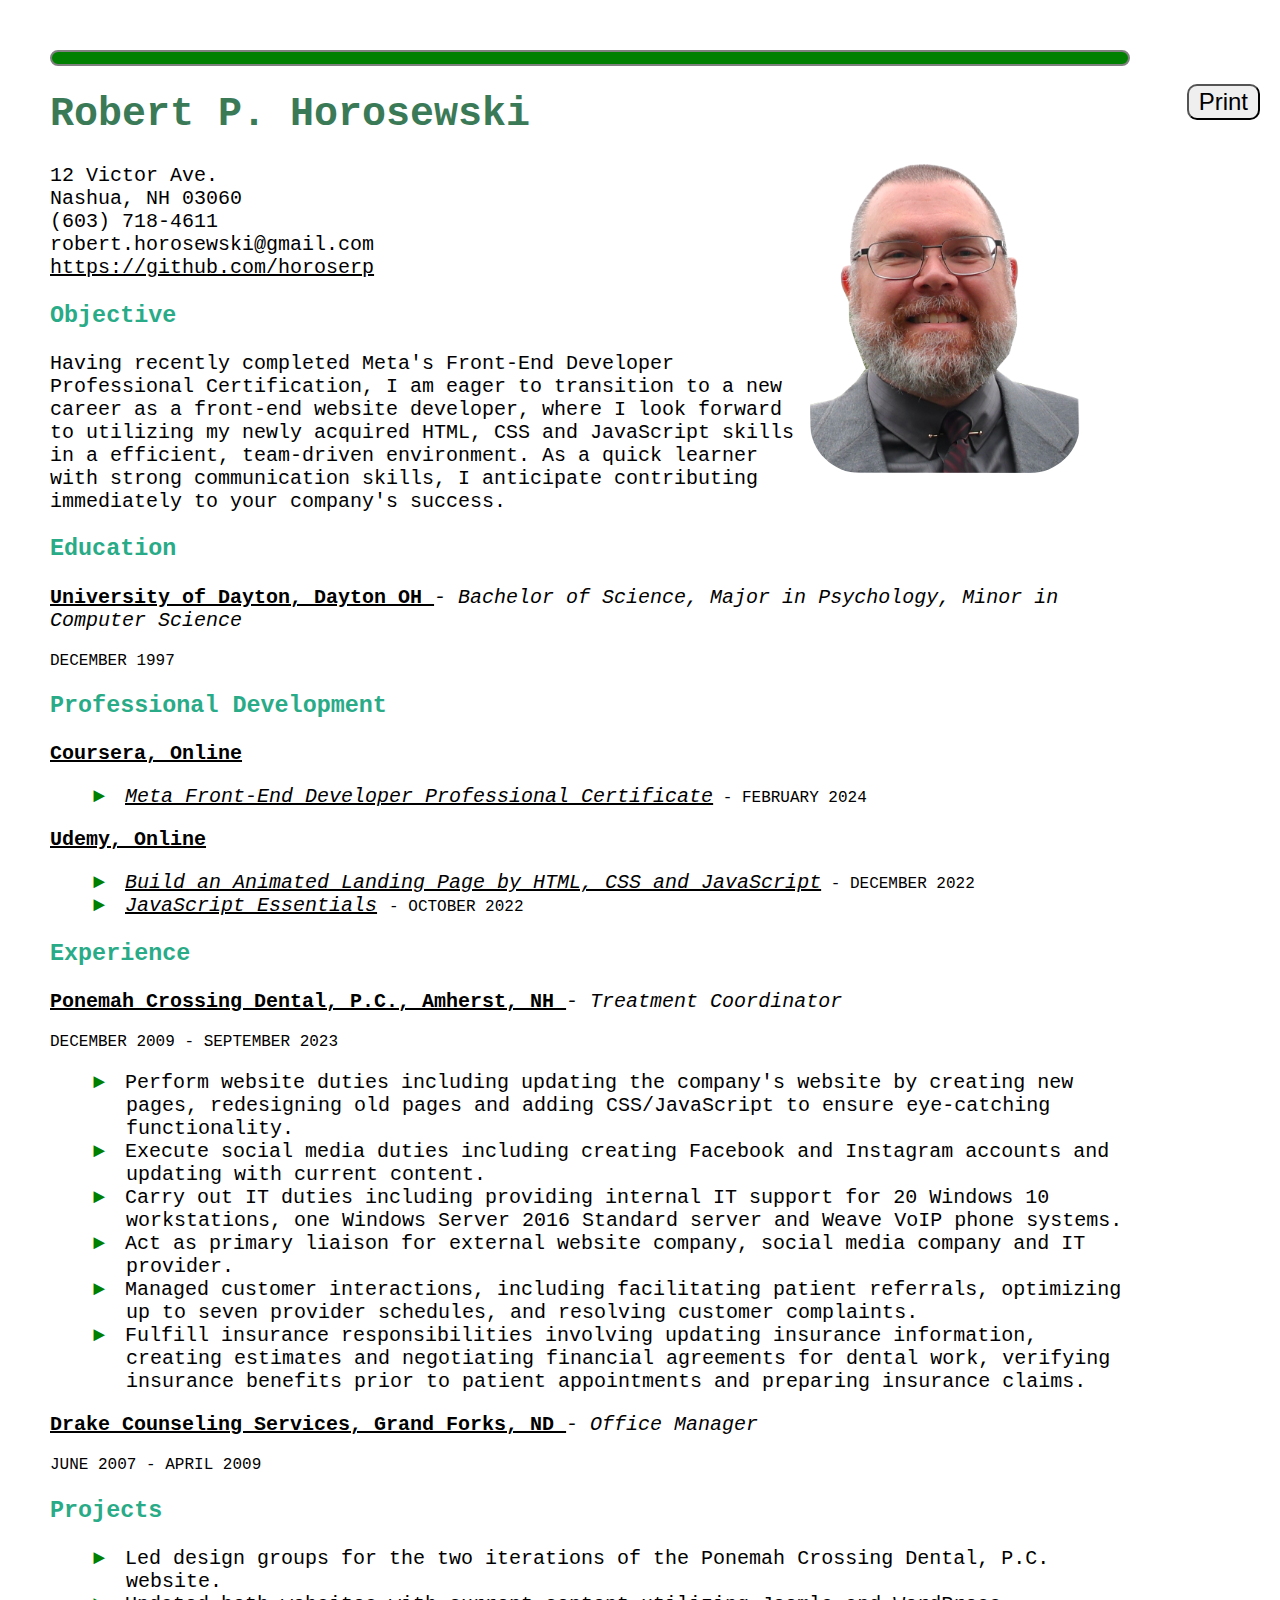
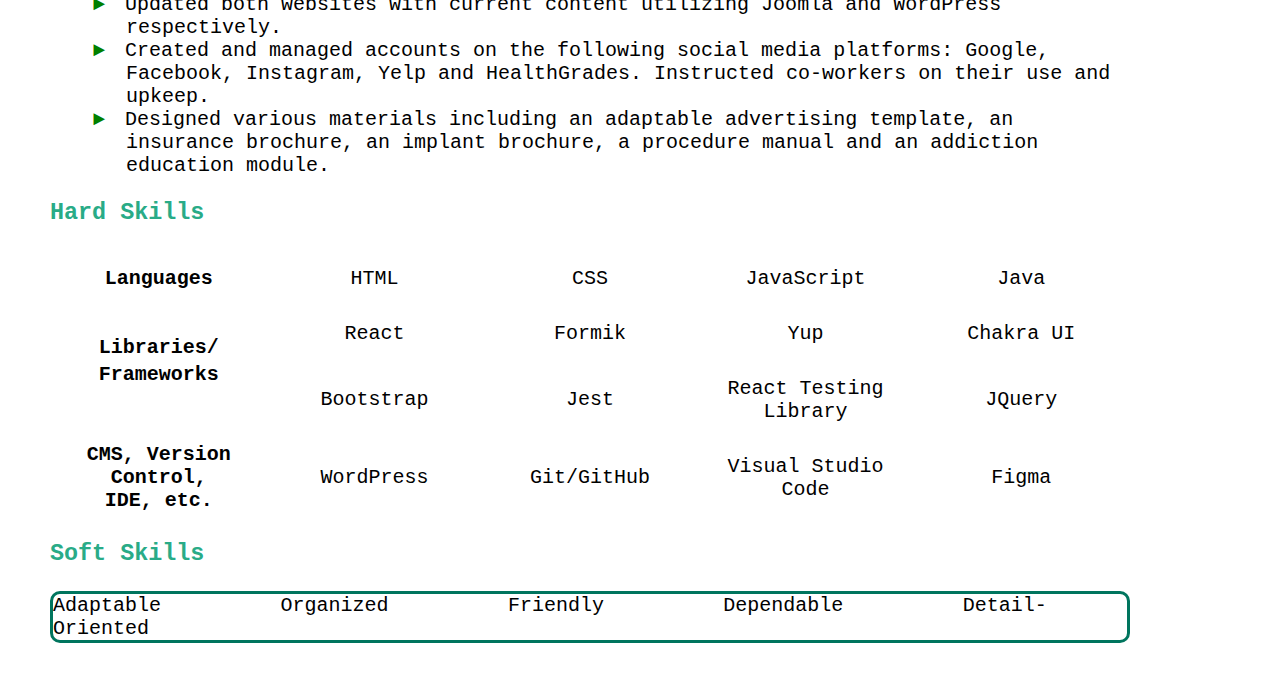
<file: resume.html>
<!DOCTYPE html>
<html lang="en">
<head>
    <meta charset="UTF-8">
    <meta http-equiv="X-UA-Compatible" content="IE=edge">
    <meta name="viewport" content="width=device-width, initial-scale=1.0">
    <meta name="author" content="Robert P. Horosewski">
    <meta name="description" content="A resume designed to showcase skills in web development">
    <meta name="robots" content="noindex, nofollow">
    <meta name="language" content="english">
    <meta name="format-detection" content="telephone=yes">
    <title>Resume</title>

    <link rel="stylesheet" type="text/css" href="/CSS/style.css">

    <script src="https://ajax.googleapis.com/ajax/libs/jquery/3.6.1/jquery.min.js"></script>
    <script src="/JS/script.js"></script>

    <!--Add slider to showcase Experience **USE Bootstrap Carousel - see DOCUMENTATION**-->
    <!--Add accordian to professional development which will contain website improvements and social media.-->
    <!--Add sidebar: Font, Color, -->
        <!--Explore separate/secondary CSS style sheet-->
        <!--Different CSS for Traditional Resume, Modern Resume, Computerized Resume?-->
        <!--Move print button here!-->
    <!--Add username/password-->
    <!--Always have something on scroll bar-->
    <!--Add hyperlinks to Ponemah Crossing Dental about specific changes to website in experience.-->
    <!--Consider having second element for blinking that is standard and hide/show when printed-->
    <!--Make sure there are no <b> or <i> elements in HTML: use CSS insteasd!-->
    <!--Add <strong> and <em> tags as needed-->
    <!--Make sure to accurately use block (<div>) vs. inline (<span>) elements-->
    <!--Double check I have aligned elements by setting width and adding margins to fill parent space-->
    <!--Consider moving img and button and making them children of the <div> <h1> name-->
    <!--Set max-width of picture-->
    <!--Move Soft Skills to Footer?-->
    <!--Make minor flash like 3 times (like lightning) and then stop unless hovered over-->
    <!--Semantically describe webpage by changing appropriate <div> to <section> elements-->
    <!--Replace Absolute Units with Relative Values (measurements)-->
    <!--Explore Grid Layout with Grid-Template-Areas and using Names like Bio, Education, Work Experience-->
    <!--Could the answer to extra soft skills be (flex-wrap: nowrap)?-->
    <!--Use li::marker to change bullet points instead of li::before? And remove li { text-indent & padding-left }-->
    <!--Add text-shadow somewhere!-->
    <!--Change blinking to css animation (grow in size and change color, run 3 times, then only on hover?)-->
    <!-- Avoid overspecifity: apply CSS rules to container as much as possible-->
    <!-- BIG ISSUE: Remove ID as much as possible and replace with element selectors e.g. header > img {}-->
    <!--Add certificate for Coursera Introduction to Front End Development (Started February 25th Finished March 3rd)-->
        <!--Programming with JavaScript (Started March 3rd Finished March 25th)-->
        <!--Version Control (Started March 25th Finished April 8th)-->
        <!--HTML and CSS in depth (Started April 8th Finished May 10th)-->
        <!--React Basics (Started May 13th Finished July 15th)-->
        <!--Advanced React (Started July 15th Finished October 6)-->
        <!--Principles of UX/UI Design (Started Occtober 10 Finished November 3)-->
        <!--Front-End Developer Capstone (Started November 6 Finisihed January 22)-->
        <!-- Coding Interview Preparation (Started January 22 Finished February 5) -->
</head>
<body>
    <!-- Horizontal Rule at the top of the page -->
    <hr>
    <!--Name-->
    <div>
        <h1>Robert P. Horosewski</h1>
    </div>
    <!--Picture-->
    <div>
        <img src="/Images/Headshot.png" alt="Picture of Myself"/>
    </div>
    <!--Print button-->
    <div>
        <button id="print-button">Print</button>
    </div>
    <!--Contatct Information-->
    <div>
        <p>12 Victor Ave.<br>
            Nashua, NH 03060<br>
            (603) 718-4611<br>
            robert.horosewski@gmail.com<br>
            <a href="https://github.com/horoserp" target="blank" rel="noopener noreferrer">https://github.com/horoserp</a>
        </p>
    </div>
    <!--Objective-->
    <div>
        <h3>Objective</h3>
        <p>Having recently completed Meta's Front-End Developer Professional Certification, I am eager to transition to a new career as a front-end website developer, where I look
            forward to utilizing my newly acquired HTML, CSS and JavaScript skills in a efficient, team-driven environment. As a quick learner with
            strong communication skills, I anticipate contributing immediately to your company's success.
        </p>
    </div>
    <!--Education-->
    <div>
        <h3>Education</h3>
        <p><span class="bold"><a href="https://udayton.edu/" target="_blank" rel="noopener noreferrer">University of Dayton, Dayton OH </a></span>
            <span class="italics">- Bachelor of Science, Major in Psychology, <span id="blinking">Minor in Computer Science</span></span></p>
        <!-- J: Avoid using graduation date.-->
        <p class="dates">DECEMBER 1997</p>
    </div>
    <!--Professional Development-->
    <div>
        <h3>Professional Development</h3>
        <p><span class="bold"><a href="https://www.coursera.org/" target="_blank" rel="noopener noreferrer">Coursera, Online</a></span>
            <ul>
                <li><span class="italics"><a href="Images\Meta Certificate Front-End Developer.pdf" target="_blank"
                    rel="noopener noreferrer">Meta Front-End Developer Professional Certificate</a></span><span class="dates"> - FEBRUARY 2024</span></li>
            </ul>
        <p><span class="bold"><a href="https://www.udemy.com/" target="_blank" rel="noopener noreferrer">Udemy, Online </a></span>
            <ul>
                <li><span class="italics"><a href="https://www.udemy.com/course/build-an-animated-landing-page-by-html-css-and-javascript" target="_blank" 
                    rel="noopener noreferrer">Build an Animated Landing Page by HTML, CSS and JavaScript</a></span><span class="dates"> - DECEMBER 2022</span></li>
                <li><span class="italics"><a href="https://www.udemy.com/course/javascript-essentials/" target="_blank" rel="noopener noreferrer">JavaScript Essentials</a></span>
                    <span class="dates"> - OCTOBER 2022</span></li>
            </ul>
        </p>
    </div>
    <!--Experience-->
    <div>
        <h3>Experience</h3>
        <!--Job 1-->
        <p><span class="bold"><a href="https://ponemahdental.com/" target="_blank" rel="noopener noreferrer">Ponemah Crossing Dental, P.C., Amherst, NH </a></span>
            <span class="italics">- Treatment Coordinator</span></p>
        <p class="dates">DECEMBER 2009 - SEPTEMBER 2023 <!--9/18/23--></p>
        <!--Duties-->
        <ul>
            <li>Perform website duties including updating the company's website by creating new pages, redesigning old pages and adding CSS/JavaScript to 
                ensure eye-catching functionality.</li>
            <li>Execute social media duties including creating Facebook and Instagram accounts and updating with current content.</li>
            <li>Carry out IT duties including providing internal IT support for 20 Windows 10 workstations, one Windows Server 2016 Standard server 
                and Weave VoIP phone systems.</li>
            <li>Act as primary liaison for external website company, social media company and IT provider.</li>
            <li>Managed customer interactions, including facilitating patient referrals, optimizing up to seven provider 
                schedules, and resolving customer complaints.</li>
            <li>Fulfill insurance responsibilities involving updating insurance information, creating estimates and negotiating financial agreements for 
                dental work, verifying insurance benefits prior to patient appointments and preparing insurance claims.</li>
        </ul>
        <!--Job 2-->
        <p><span class="bold"><a href="https://www.drakecounselingservices.com/" target="_blank" rel="noopener noreferrer">Drake Counseling Services, Grand Forks, ND </a></span>
            <span class="italics">- Office Manager</span></p>
        <p class="dates">JUNE 2007 - APRIL 2009</p>
        <!--V: Consider adding Duties-->
    </div>
    <!--Projects-->
    <div>
        <h3>Projects</h3>
        <ul>
            <!--V: Make "Led design groups" sound more important. "Met with stakeholders to identify design goals of website..."-->
            <li>Led design groups for the two iterations of the Ponemah Crossing Dental, P.C. website.</li>
            <li>Updated both websites with current content utilizing Joomla and WordPress respectively.</li>
            <li>Created and managed accounts on the following social media platforms: Google, Facebook, Instagram, Yelp and HealthGrades.
                Instructed co-workers on their use and upkeep.</li>
            <li>Designed various materials including an adaptable advertising template, an insurance brochure, an implant brochure, 
                a procedure manual and an addiction education module.</li>
        </ul>
    </div>
    <!--Hard Skills-->
    <div>
        <h3>Hard Skills</h3>
        <table id="skills">
            <tr>
                <th>
                    Languages
                </th>
                <td>
                    HTML
                </td>
                <td>
                    CSS
                </td>
                <td>
                    JavaScript
                </td>
                <td>
                    Java
                </td>
            </tr>
            <tr>
                <th style="vertical-align: bottom;">
                    Libraries/
                </th>
                <td>
                    React
                </td>
                <td>
                    Formik
                </td>
                <td>
                    Yup
                </td>
                <td>
                    Chakra UI
                </td>
            </tr>
            <tr>
                <th style="vertical-align: top;">
                    Frameworks
                </th>
                <td>
                    Bootstrap
                </td>
                <td>
                    Jest
                </td>
                <td>
                    React Testing Library
                </td>
                <td>
                    JQuery
                </td>
            </tr>
            <tr>
                <th>
                    CMS, Version Control, <br>IDE, etc.
                </th>
                <td>
                    WordPress
                </td>
                <td>
                    Git/GitHub
                </td>
                <td>
                    Visual Studio Code
                </td>
                <td>
                    Figma
                </td>
            </tr>
        </table>
    </div>
    <!--Soft Skills-->
    <div>
        <h3>Soft Skills</h3>
        <div id="scroll-container">
            <div id="scroll-text">
                <span>Adaptable</span>
                <span>Organized</span>
                <span>Friendly</span>
                <span>Dependable</span>
                <span>Detail-Oriented</span>
            </div>
            <div id="scroll-text2">
                <span>Adaptable</span>
                <span>Organized</span>
                <span>Friendly</span>
                <span>Dependable</span>
                <span>Detail-Oriented</span>
            </div>
        </div>
    </div>
    <!--References-->
    <!-- <div>
        <h3>References</h3>
        <h4>Addresses and phone numbers available upon request.</h4>
        <ul>
            <li>Dr. Matthew Leighton, Owner<br>Ponemah Crossing Dental, P.C.<br>Former supervisor</li><br>
            <li>Karen Holt, Treatment Coordinator<br>Ponemah Crossing Dental, P.C.<br>Former coworker</li><br>
            <li>Vicki Loyland, Director<br>Drake Counseling Services<br>Former supervisor</li>
        </ul>
    </div> -->
</body>
</html>
</file>
<file: CSS/style.css>
/* Make variables */
/*Colors to use
Dark - Tropical Green - #00755E
Medium - Amazon - #3B7A57
Light - Jungle Green - #29AB87 */

/*Style for the entire document*/
body {
    /*Font*/
    font-family: 'Courier';
    font-size: 20px;
    /*Margin*/
    margin: 50px 150px 0 50px;
}

/*Style for the Horizontal Rule*/
hr {
    /*Size*/
    height: 0.12in;
    /*Color*/
    background-color: green;
    /*Border*/
    border-style: solid;
    border-width: 2px;
    border-radius: 20px;
}

/*Style my picture*/
img {
    float: right;
    margin: 0px 50px 0px 0px;
    width: 25%;
    border-radius: 50px;
}

/*Style for the Heading2*/
h1 {
    /*Color*/
    color: #3B7A57;
}

/*Style for the Heading3*/
h3 {
    /*Color*/
    color: #29AB87;
}

/*Style the links*/
a {
    color: black;
}

a:hover {
    color: #00755E;
}

/*Style bold elements*/
.bold {
    font-weight: bold;
}

/*Style italic elements*/
.italics {
    font-style: italic;
}

/*Style dates*/
.dates {
    font-size: medium;
}

/*Remove standard bullets*/
li {
    list-style: none;
    text-indent: -33px;
    padding-left: 36px;
}

/*Add right-pointing pointer as new bullet*/
li::before {
/* li::marker { */
    content: '\25BA';
    padding-right: 1em;
    color: green;
}

.flex {
    display: flex;
    flex-wrap: wrap;
    margin-left: 2vw;
}

.flex > div {
    margin-bottom: 15px;
    flex-basis: 33%;
    text-align: left;
}

.flex > div::before {
    content: '\25BA';
    padding-right: 1em;
    color: green;
}

/*Style for the print button*/
#print-button {
    /*Position*/
    float: right;
    margin-top: -80px;
    margin-right: -450px;
    /*Size*/
    font-size: larger;
    padding: 2px 10px 2px 10px;
    /*Border*/
    border-radius: 10px;
    /*Pointer*/
    cursor: pointer;
}

#print-button:hover {
    color: white;
    background-color: #29AB87;
}
/* Style additional skills */

.watermark {
    position: absolute;
    opacity: 0.25;
    z-index: 999;
}

.skill {
    top: 15%;
    left: 45%;
    font-size: 80px;
    transform: rotateZ(20deg);
}

.skill2 {
    top: 75%;
    left: 40%;
    font-size: 65px;
    transform: rotate(-15deg);
}

.skill3 {
    top: 110%;
    left: 60%;
    font-size: 50px;
    transform: rotate(15deg);
}

.skill4 {
    top: 152%;
    left: 30%;
    font-size: 75px;
    transform: rotate(-10deg);
}

/*Change the way the page looks for printing*/
@media print {
    hr {
        -webkit-print-color-adjust: exact;
        print-color-adjust: exact;
        background-color: green !important;
    }

    body {
        /*Font*/
        font-family: serif;
        font-size: 13.5px;
        /*Margin*/
        margin: 0.25in 0.5in 0.5in 0.5in;
    }

    .dates {
        font-size: 12px;
    }

    #print-button {
        /*Remove print button*/
        display: none;
    }

    #scroll-container {
        margin-bottom: 0px;
    }

    img {
        margin: -15px 20px 0px 0px;
        width: 20%;
    }

    li {
        text-indent: -27px;
    }

    ul {
        padding-inline-start: 5px;
    }

    .skill {
        top: 8%;
        left: 35%;
        transform: rotate(25deg);
    }

    .skill2 {
        top: 40%;
        left: 40%;
        transform: rotate(-20deg);
    }

    .skill3 {
        top: 69%;
        left: 48%;
    }

    .skill4 {
        font-size: 85px;
        top: 98%;
        left: 35%;
        transform: rotate(-25deg);
    }

}

/*Style the Hard Skills table*/
table {
    width: 100%;
}

td {
    text-align: center;
    width: 20%;
    padding: 15px 0px;
}

/*Style the container that hold the scrolling text*/
#scroll-container {
    border: 3px solid #00755E;
    border-radius: 10px;
    overflow: hidden;
    margin-bottom: 50px;
}

/*Style the scrolling text*/
#scroll-text span {
    text-align: justify;
}

#scroll-text span::after {
    content: "";
    display: inline-block;
    width: 10%;
}

/*Hide the second scroll text initially*/
#scroll-text2 {
    display: none;
}

/*Style the non-scrolling text for Soft Skills*/
#scroll-text2 span {
    text-align: justify;
}

#scroll-text2 span::after {
    content: "";
    display: inline-block;
    width: 8%;
}

/*Create scrolling text for Soft Skills*/
#scroll-text {
    -moz-animation: my-animation 15s linear infinite;
    -webkit-animation: my-animation 15s linear infinite;
    animation: my-animation 15s linear infinite;
}

.pad-top {
    padding-top: 35px;
}

.pad-bot {
    padding-bottom: 35px;
}

/*Firefox */
@-moz-keyframes my-animation {
    from { -moz-transform: translateX(100%); }
    to { -moz-transform: translateX(-100%); }
}

/*Chrome */
@-webkit-keyframes my-animation {
    from { -webkit-transform: translateX(100%); }
    to { -webkit-transform: translateX(-100%); }
}

@keyframes my-animation {
    from {
      -moz-transform: translateX(100%);
      -webkit-transform: translateX(100%);
      transform: translateX(100%);
    }
    to {
      -moz-transform: translateX(-100%);
      -webkit-transform: translateX(-100%);
      transform: translateX(-100%);
    }
}
</file>
